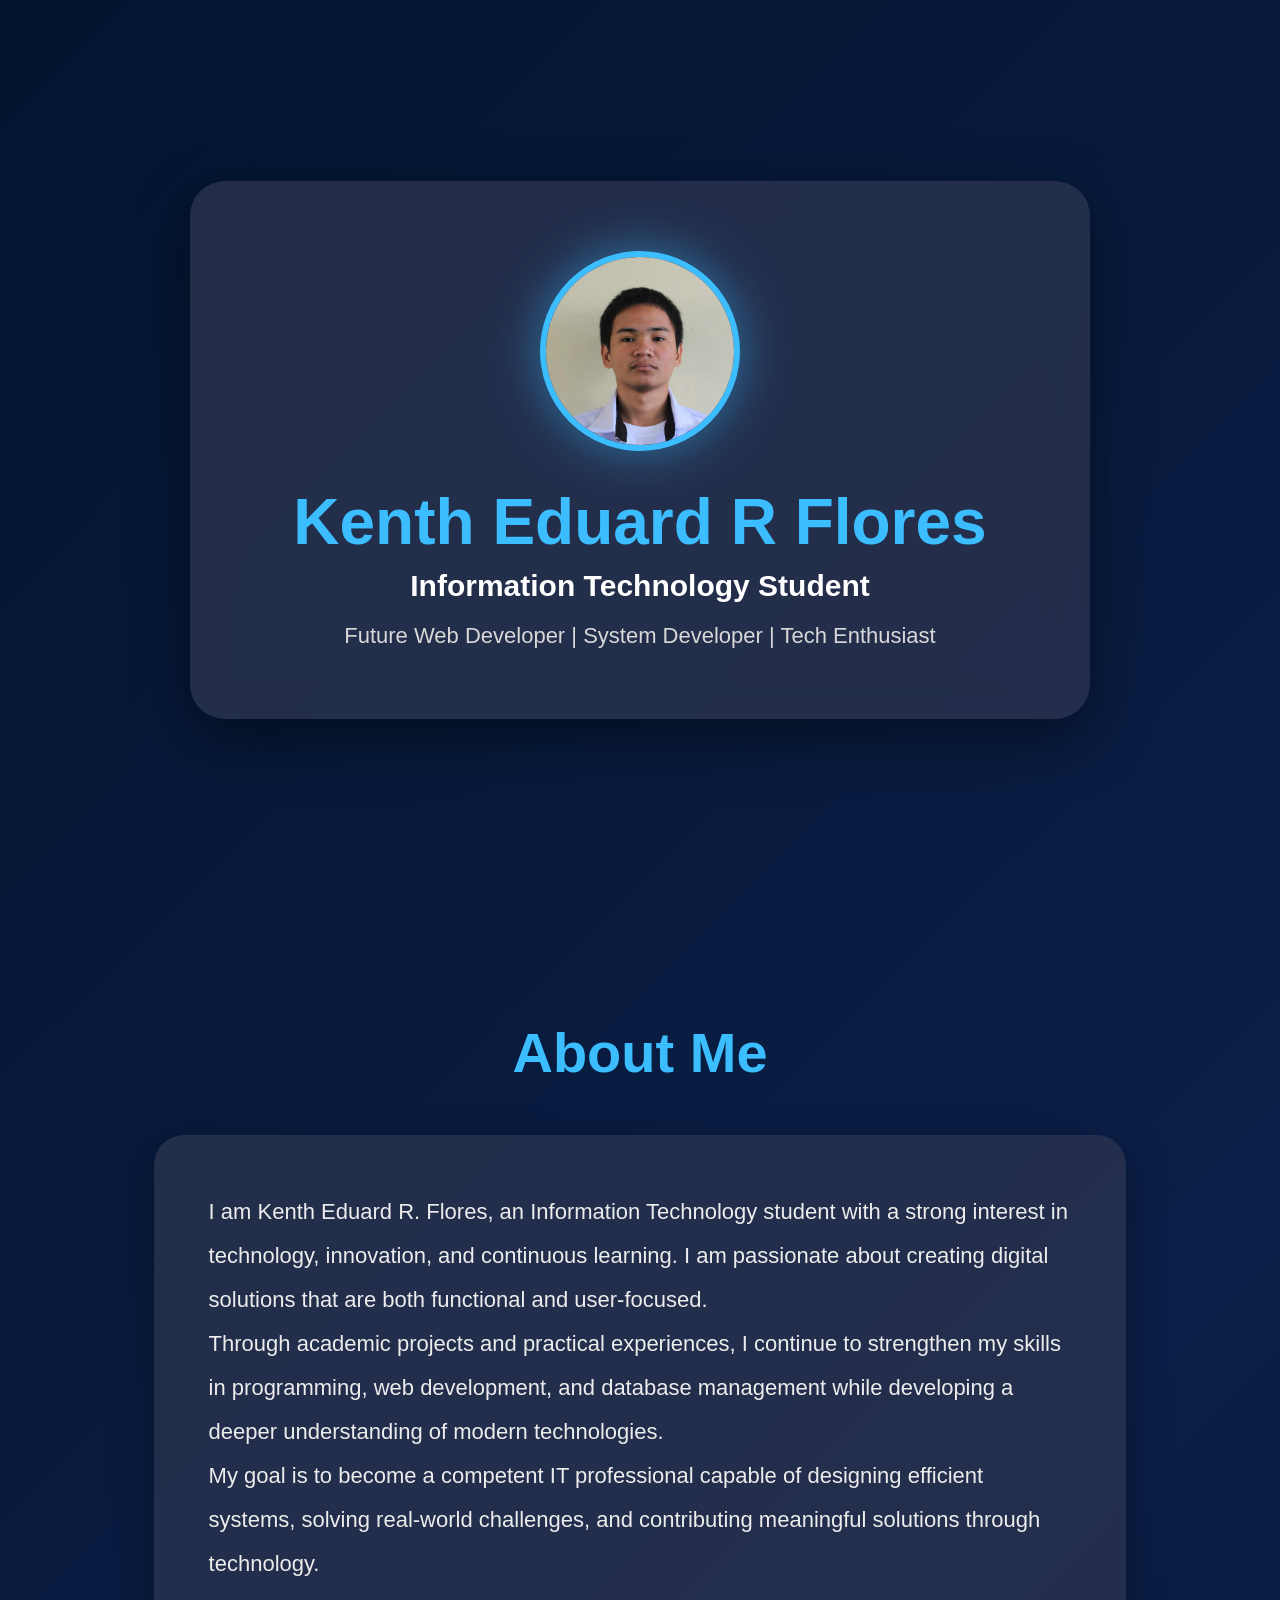
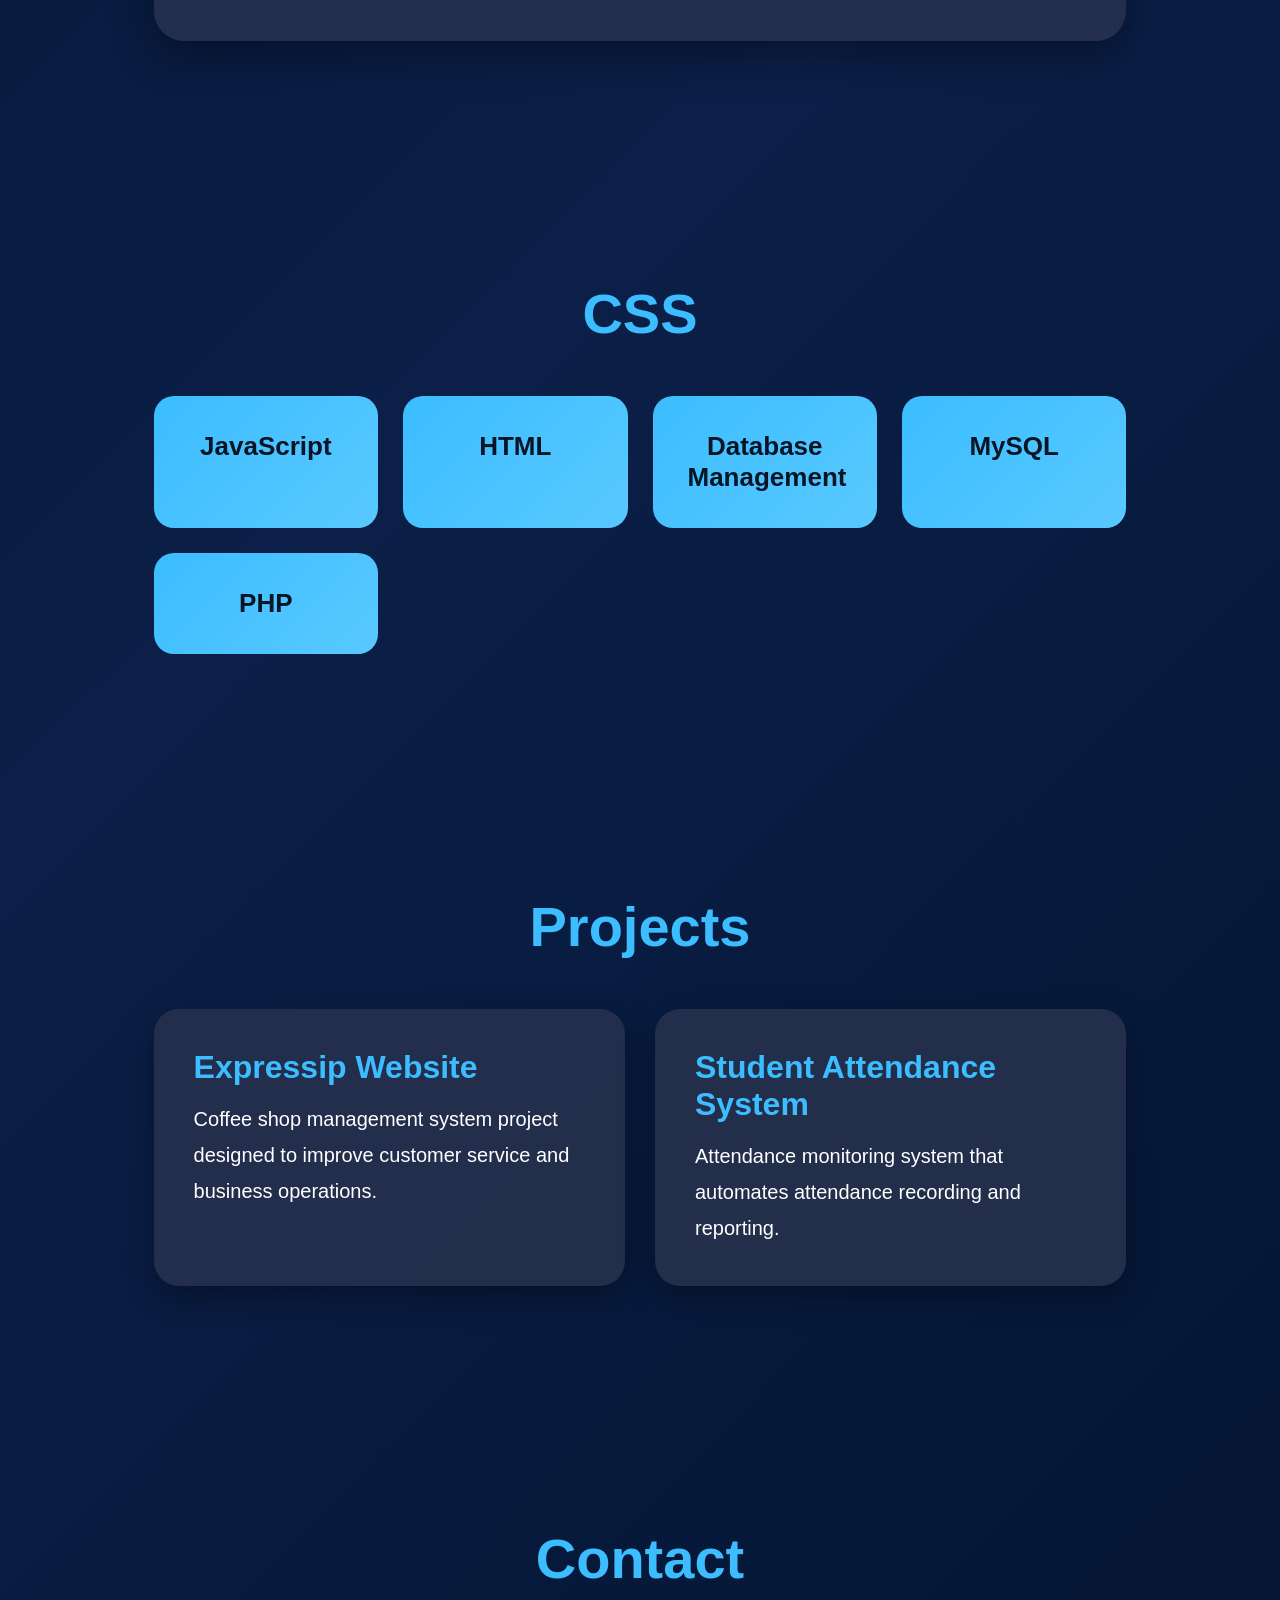
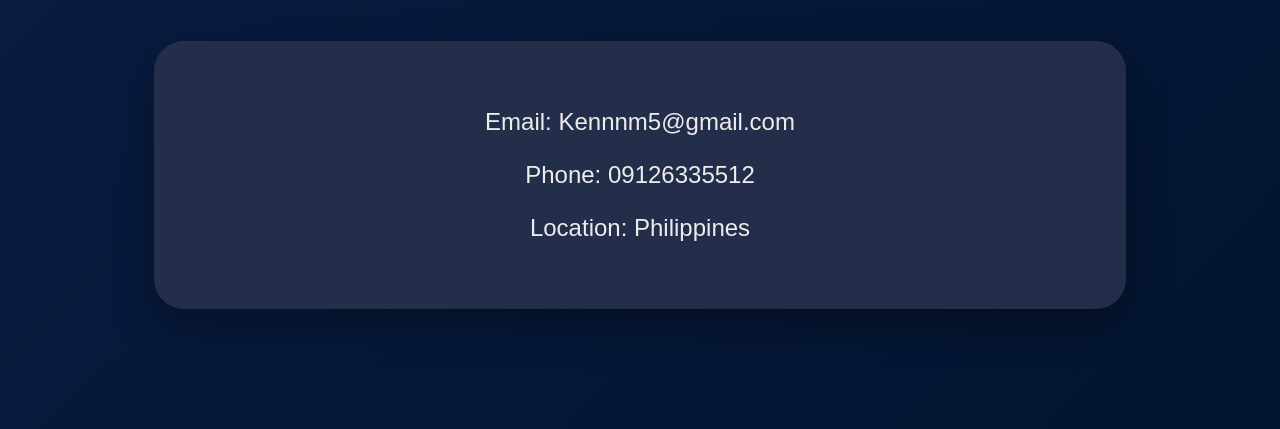
<file: index.html>
<!DOCTYPE html>
<html lang="en">
<head>
    <meta charset="UTF-8">
    <meta name="viewport" content="width=device-width, initial-scale=1.0">
    <title>GiftHub Portfolio</title>
    <link rel="stylesheet" href="style.css">
</head>
<html>

<body>

<!-- HERO -->
<section
class="hero"
id="home">

<div class="card">

<img
src="1.jpg"
class="profile">

<h1>Kenth Eduard R Flores</h1>

<div class="subtitle">

Information Technology Student

</div>

<div class="desc">

Future Web Developer | System Developer | Tech Enthusiast

</div>

</div>

</section>

<!-- ABOUT -->

<section id="about">

<h2 class="title">
About Me
</h2>

<div class="box">

I am Kenth Eduard R. Flores, an Information Technology student with a strong interest in technology, innovation, and continuous learning. I am passionate about creating digital solutions that are both functional and user-focused.
<br>
Through academic projects and practical experiences, I continue to strengthen my skills in programming, web development, and database management while developing a deeper understanding of modern technologies.
<br>
My goal is to become a competent IT professional capable of designing efficient systems, solving real-world challenges, and contributing meaningful solutions through technology.


</div>

</section>

<!-- SKILLS -->

<section id="skills">

<h2 class="title">
CSS
</h2>

<div class="skills">

<div class="skill">
JavaScript
</div>

<div class="skill">
HTML
</div>

<div class="skill">
Database Management
</div>

<div class="skill">
MySQL
</div>

<div class="skill">
PHP
</div>


</div>

</section>

<!-- PROJECT -->

<section id="projects">

<h2 class="title">
Projects
</h2>

<div class="projects">

<div class="project">

<h3>Expressip Website</h3>

<p>
Coffee shop management system project designed to improve customer service and business operations.
</p>

</div>

<div class="project">

<h3>Student Attendance System</h3>

<p>
Attendance monitoring system that automates attendance recording and reporting.
</p>

</div>

</div>

</section>

<!-- CONTACT -->

<section id="contact">

<h2 class="title">

Contact

</h2>

<div class="box contact">

Email:
Kennnm5@gmail.com

<br>

Phone:
09126335512

<br>

Location:
Philippines

</div>

</section>

</body>

</html>
</file>
<file: style.css>
*{
margin:0;
padding:0;
box-sizing:border-box;
font-family:'Segoe UI',sans-serif;
scroll-behavior:smooth;
}

body{

background:
linear-gradient(
135deg,
#03142f,
#0b1f48,
#03142f
);

color:white;

}

/* HERO */

.hero{

min-height:100vh;

display:flex;

justify-content:center;

align-items:center;

padding:80px 20px;

}

.card{

max-width:900px;

width:100%;

background:
rgba(40,50,78,.88);

backdrop-filter:blur(20px);

padding:70px;

border-radius:35px;

text-align:center;

box-shadow:
0 20px 60px rgba(0,0,0,.45);

}

.profile{

width:200px;

height:200px;

border-radius:50%;

object-fit:cover;

border:6px solid #3bbdff;

box-shadow:
0 0 50px rgba(59,189,255,.5);

margin-bottom:30px;

}

h1{

font-size:64px;

font-weight:700;

color:#3bbdff;

}

.subtitle{

font-size:30px;

margin-top:10px;

font-weight:600;

}

.desc{

margin-top:20px;

font-size:22px;

color:#d8d8d8;

}

/* SECTION */

section{

padding:120px 12%;

}

.title{

text-align:center;

font-size:56px;

color:#3bbdff;

margin-bottom:50px;

}

/* ABOUT */

.box{

max-width:1100px;

margin:auto;

padding:55px;

background:
rgba(40,50,78,.85);

border-radius:30px;

line-height:2;

font-size:22px;

color:#ececec;

box-shadow:
0 15px 40px rgba(0,0,0,.35);

}

/* SKILLS */

.skills{

display:grid;

grid-template-columns:
repeat(auto-fit,minmax(220px,1fr));

gap:25px;

}

.skill{

background:
linear-gradient(
135deg,
#3bbdff,
#59c9ff
);

padding:35px;

border-radius:20px;

text-align:center;

font-size:26px;

font-weight:700;

color:#081526;

transition:.3s;

}

.skill:hover{

transform:
translateY(-8px);

}

/* PROJECTS */

.projects{

display:grid;

grid-template-columns:
repeat(auto-fit,minmax(420px,1fr));

gap:30px;

}

.project{

background:
rgba(40,50,78,.85);

padding:40px;

border-radius:25px;

box-shadow:
0 10px 30px rgba(0,0,0,.35);

transition:.3s;

}

.project:hover{

transform:
translateY(-10px);

}

.project h3{

font-size:32px;

margin-bottom:15px;

color:#3bbdff;

}

.project p{

font-size:20px;

line-height:1.8;

}

/* CONTACT */

.contact{

text-align:center;

font-size:24px;

line-height:2.2;

}

/* MOBILE */

@media(max-width:768px){

h1{
font-size:42px;
}

.subtitle{
font-size:22px;
}

.title{
font-size:40px;
}

.box{
font-size:18px;
padding:35px;
}

.card{
padding:45px;
}

.profile{

width:150px;
height:150px;

}

}
</file>
